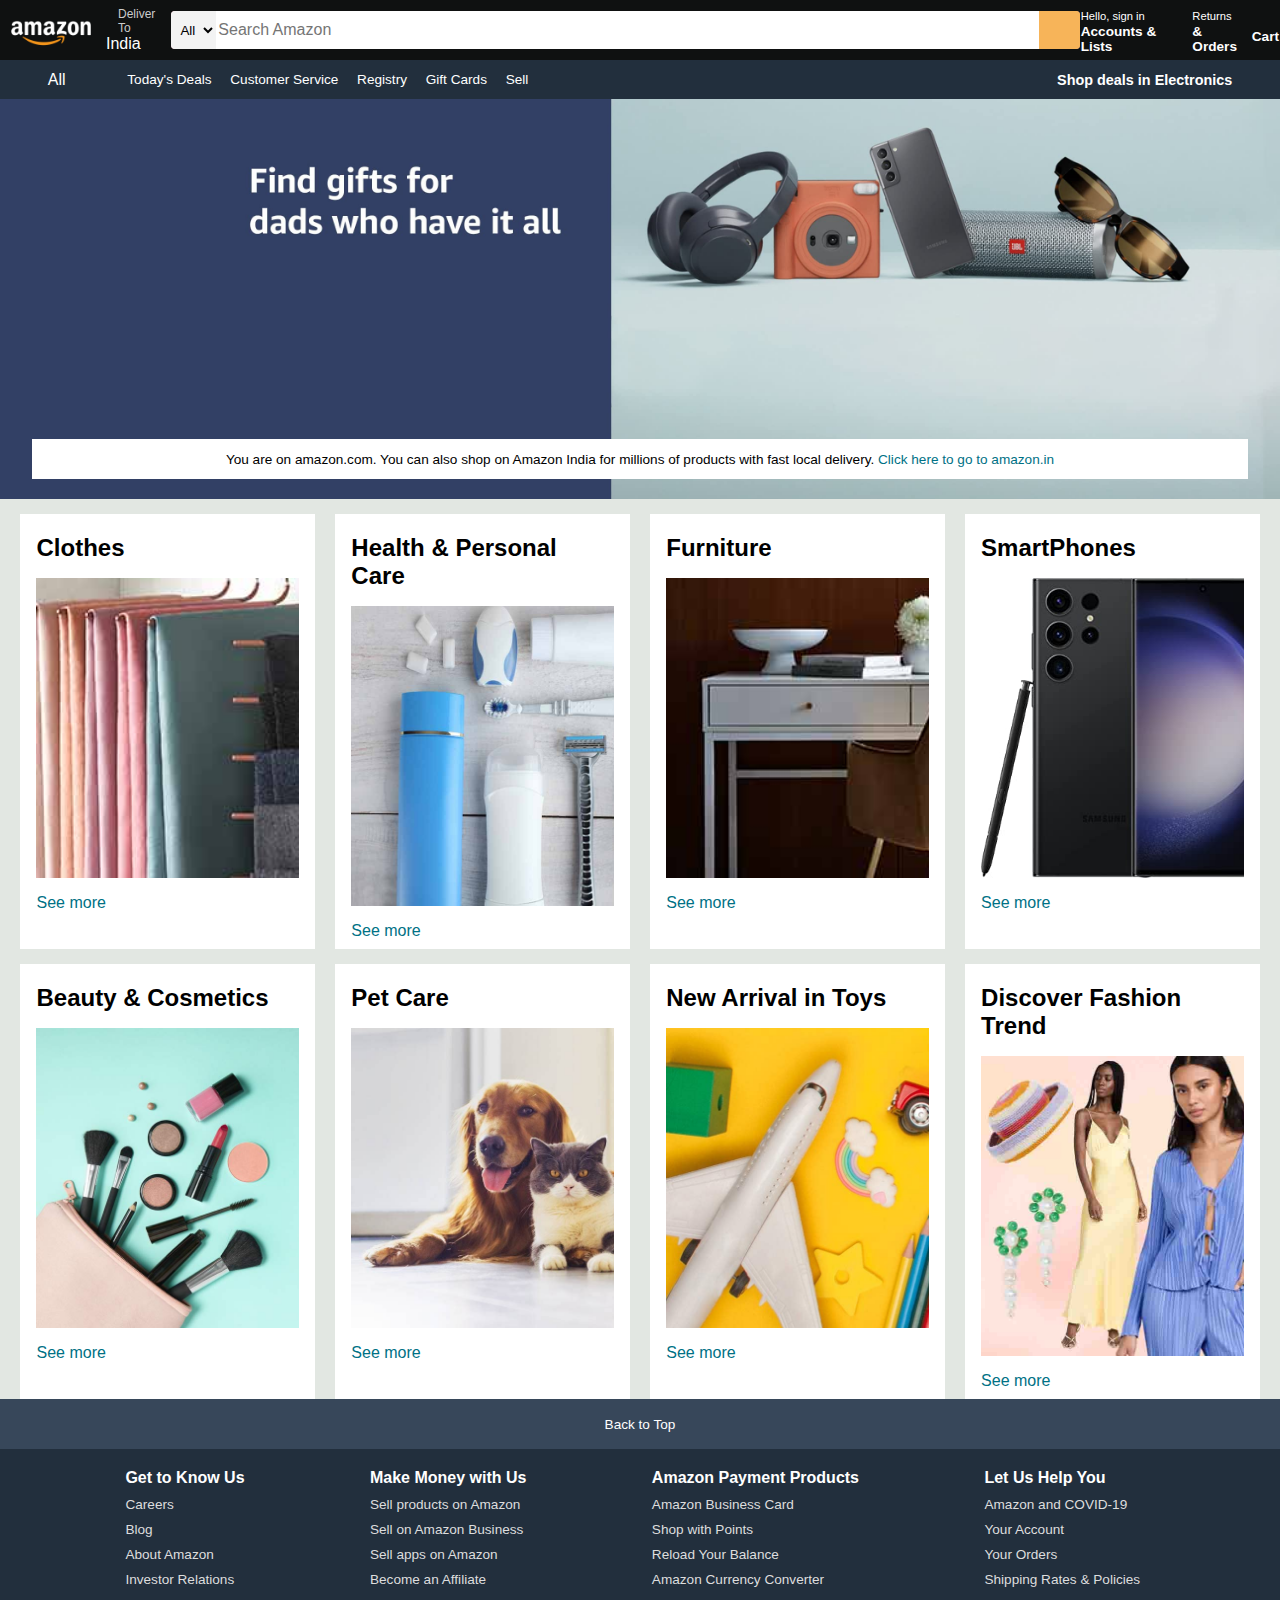
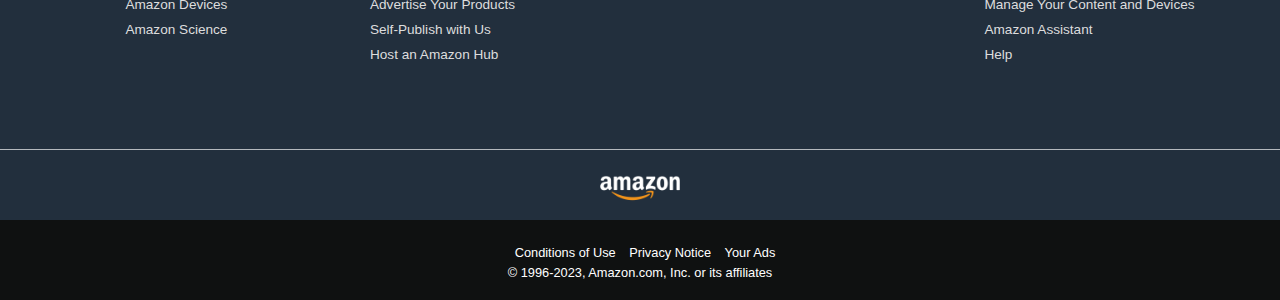
<file: index.html>
<!DOCTYPE html>
<html lang="en">

<head>
    <meta charset="UTF-8">
    <meta name="viewport" content="width=device-width, initial-scale=1.0">
    <title>Amazon</title>
    <link rel="stylesheet" href="https://cdnjs.cloudflare.com/ajax/libs/font-awesome/6.4.0/css/all.min.css"
        integrity="sha512-iecdLmaskl7CVkqkXNQ/ZH/XLlvWZOJyj7Yy7tcenmpD1ypASozpmT/E0iPtmFIB46ZmdtAc9eNBvH0H/ZpiBw=="
        crossorigin="anonymous" referrerpolicy="no-referrer" />
    <link rel="stylesheet" href="style.css">
</head>

<body>
    <header>
        <div class="navbar">
            <div class="nav-logo border">
                <div class="logo"></div>
            </div>

            <div class="nav-address border">
                <p class="add-first">Deliver To</p>
                <div class="add-icon">
                    <i class="fa-solid fa-location-dot"></i>
                    <p class="add-second">India</p>
                </div>
            </div>

            <div class="nav-search">
                <select class="search-select">
                    <option>All</option>
                </select>
                <input type="text" class="search-box" placeholder="Search Amazon">
                <div class="search-icon">
                    <i class="fa-solid fa-magnifying-glass"></i>
                </div>
            </div>

            <div class="nav-lang">
            </div>

            <div class="nav-signin border">
                <p><span>Hello, sign in</span></p>
                <p class="signin-second">Accounts & Lists</p>
            </div>

            <div class="nav-signin border">
                <p><span>Returns</span></p>
                <p class="signin-second">&amp; Orders</p>
            </div>

            <div class="nav-cart border">
                <i class="fa-solid fa-cart-shopping"></i>
                Cart
            </div>
        </div>

        <div class="panel">
            <div class="all-panel border">
                <i class="fa-solid fa-bars"></i>
                All
            </div>

            <div class="panel-menu">
                <p class="border">Today's Deals</p>
                <p class="border">Customer Service</p>
                <p class="border">Registry</p>
                <p class="border">Gift Cards</p>
                <p class="border">Sell</p>
            </div>

            <div class="panel-last border">
                <p>Shop deals in Electronics</p>
            </div>
        </div>
    </header>

    <div class="hero_section">
        <div class="hero-msg">
            <p>You are on amazon.com. You can also shop on Amazon India for millions of products with fast local delivery. <a href="">Click here to go to amazon.in</a></p>
        </div>
    </div>

    <div class="shop-section">
        <div class="box">
            <div class="box-content">
                <h2>Clothes</h2>
                <div class="box-img" style="background-image: url('box1_image.jpg');"></div>
                <a href="">See more</a>
            </div>
        </div>
        <div class="box">
            <div class="box-content">
                <h2>Health & Personal Care</h2>
                <div class="box-img" style="background-image: url('box2_image.jpg');"></div>
                <a href="">See more</a>
            </div>
        </div>
        <div class="box">
            <div class="box-content">
                <h2>Furniture</h2>
                <div class="box-img" style="background-image: url('box3_image.jpg');"></div>
                <a href="">See more</a>
            </div>
        </div>
        <div class="box">
            <div class="box-content">
                <h2>SmartPhones</h2>
                <div class="box-img" style="background-image: url('box4_image.jpg');"></div>
                <a href="">See more</a>
            </div>
        </div>
        <div class="box">
            <div class="box-content">
                <h2>Beauty & Cosmetics</h2>
                <div class="box-img" style="background-image: url('box5_image.jpg');"></div>
                <a href="">See more</a>
            </div>
        </div>
        <div class="box">
            <div class="box-content">
                <h2>Pet Care</h2>
                <div class="box-img" style="background-image: url('box6_image.jpg');"></div>
                <a href="">See more</a>
            </div>
        </div>
        <div class="box">
            <div class="box-content">
                <h2>New Arrival in Toys</h2>
                <div class="box-img" style="background-image: url('box7_image.jpg');"></div>
                <a href="">See more</a>
            </div>
        </div>
        <div class="box">
            <div class="box-content">
                <h2>Discover Fashion Trend</h2>
                <div class="box-img" style="background-image: url('box8_image.jpg');"></div>
                <a href="">See more</a>
            </div>
        </div>
    </div>

    <footer>
        <div class="foot-panel1">
            Back to Top
        </div>

        <div class="foot-panel2">
            <ul>
                <p>Get to Know Us</p>
                <a href="">Careers</a>
                <a href="">Blog</a>
                <a href="">About Amazon</a>
                <a href="">Investor Relations</a>
                <a href="">Amazon Devices</a>
                <a href="">Amazon Science</a>
            </ul>

            <ul>
                <p>Make Money with Us</p>
                <a href="">Sell products on Amazon</a>
                <a href="">Sell on Amazon Business</a>
                <a href="">Sell apps on Amazon</a>
                <a href="">Become an Affiliate</a>
                <a href="">Advertise Your Products</a>
                <a href="">Self-Publish with Us</a>
                <a href="">Host an Amazon Hub</a>
            </ul>

            <ul>
                <p>Amazon Payment Products</p>
                <a href="">Amazon Business Card</a>
                <a href="">Shop with Points</a>
                <a href="">Reload Your Balance</a>
                <a href="">Amazon Currency Converter</a>
            </ul>

            <ul>
                <p>Let Us Help You</p>
                <a href="">Amazon and COVID-19</a>
                <a href="">Your Account</a>
                <a href="">Your Orders</a>
                <a href="">Shipping Rates & Policies</a>
                <a href="">Manage Your Content and Devices</a>
                <a href="">Amazon Assistant</a>
                <a href="">Help</a>
            </ul>
        </div>

        <div class="foot-panel3">
            <div class="logo"></div>
        </div>

        <div class="foot-panel4">
            <div class="pages">
                <a href="">Conditions of Use</a>
                <a href="">Privacy Notice</a>
                <a href="">Your Ads</a>
            </div>
            <div class="copyright">
                © 1996-2023, Amazon.com, Inc. or its affiliates
            </div>
        </div>
    </footer>
</body>

</html>
</file>
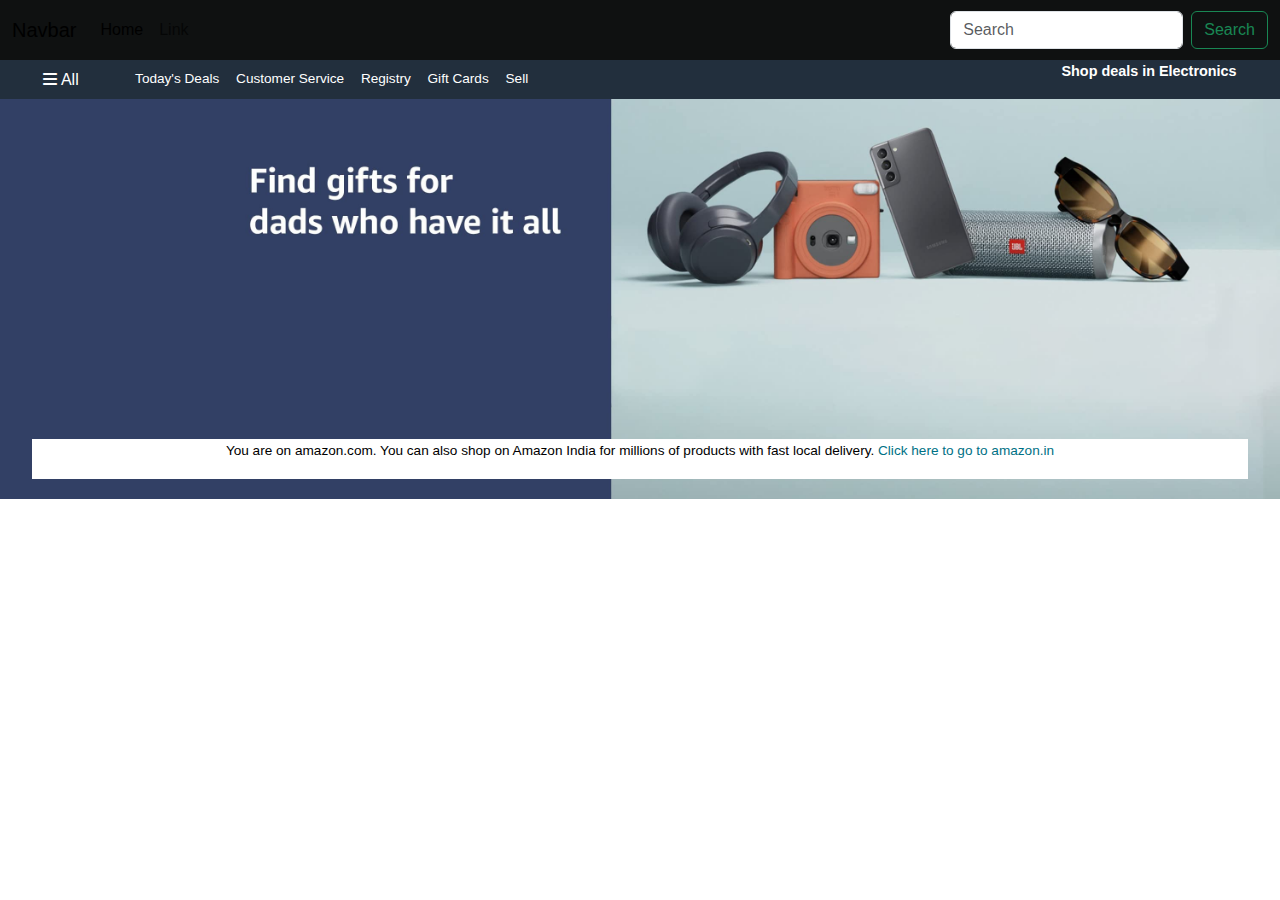
<file: index1.html>
<!DOCTYPE html>
<html lang="en">

<head>
    <meta charset="UTF-8">
    <meta name="viewport" content="width=device-width, initial-scale=1.0">
    <title>Amazon</title>
    <link rel="stylesheet" href="https://cdnjs.cloudflare.com/ajax/libs/font-awesome/6.4.0/css/all.min.css" />
    <link rel="stylesheet" href="style1.css">
    <link href="https://cdn.jsdelivr.net/npm/bootstrap@5.3.0/dist/css/bootstrap.min.css" rel="stylesheet" >
    <script src="https://cdn.jsdelivr.net/npm/bootstrap@5.3.0/dist/js/bootstrap.bundle.min.js" ></script>
    
</head>

<body>
    <header>
        <div >
            <nav class="navbar navbar-expand-lg  ">
                <div class="container-fluid">
                  <a class="navbar-brand"  href="#">Navbar</a>
                  <button class="navbar-toggler" type="button" data-bs-toggle="collapse" data-bs-target="#navbarSupportedContent" aria-controls="navbarSupportedContent" aria-expanded="false" aria-label="Toggle navigation">
                    <span class="navbar-toggler-icon"></span>
                  </button>
                  <div class="collapse navbar-collapse" id="navbarSupportedContent">
                    <ul class="navbar-nav me-auto mb-2 mb-lg-0">
                      <li class="nav-item">
                        <a class="nav-link active" aria-current="page" href="#">Home</a>
                      </li>
                      <li class="nav-item">
                        <a class="nav-link" href="#">Link</a>
                      </li>
                     
                    </ul>
                    <form class="d-flex" role="search">
                      <input class="form-control me-2" type="search" placeholder="Search" aria-label="Search">
                      <button class="btn btn-outline-success" type="submit">Search</button>
                    </form>
                  </div>
                </div>
              </nav>
        </div>

        <div class="panel">
            <div class="all-panel">
                <i class="fa-solid fa-bars"></i>
                All
            </div>

            <div class="panel-menu">
                <p>Today's Deals</p>
                <p>Customer Service</p>
                <p>Registry</p>
                <p>Gift Cards</p>
                <p>Sell</p>
            </div>

            <div class="panel-last">
                <p>Shop deals in Electronics</p>
            </div>
        </div>
    </header>

    <div class="hero_section">
        <div class="hero-msg">
            <p>You are on amazon.com. You can also shop on Amazon India for millions of products with fast local delivery. <a href="">Click here to go to amazon.in</a></p>
        </div>
    </div>
</body>

</html>
</file>
<file: style.css>
* {
    margin: 0px;
    font-family: Arial, Helvetica, sans-serif;
    border: border-box;
}

.navbar {
    height: 60px;
    background-color: #0f1111;
    color: white;
    display: flex;
    align-items: center;
    justify-content: space-evenly;
}

.nav-logo {
    height: 50px;
    width: 100px;
}

.logo {
    background-image: url(amazon_logo.png);
    background-size: cover;
    height: 50px;
    width: 100%;
}

.border {
    border: 1.5px solid transparent;
    cursor: pointer;
}

.border:hover {
    border: 1.5px solid white;
}

/** ---Box 2--- **/
.add-first {
    font-size: 0.75rem;
    color: #cccccc;
    margin-left: 15px;
}

.add-second {
    font-size: 1rem;
    margin-left: 3px;
}

.add-icon {
    display: flex;
    align-items: center;
}

/* Box 3 */
.nav-search {
    display: flex;
    justify-content: space-evenly;
    background-color: pink;
    width: 920px;
    height: 38px;
    border-radius: 4px;
}

.search-select {
    background-color: #f3f3f3;
    width: 50px;
    text-align: center;
    border-top-left-radius: 4px;
    border-bottom-left-radius: 4px;
    border: none;
}

.search-box {
    width: 100%;
    font-size: 1rem;
    border: none;
}

.search-icon {
    width: 45px;
    display: flex;
    justify-content: center;
    align-items: center;
    color: #0f1111;
    font-size: 1.2rem;
    background-color: rgba(244, 177, 54, 0.763);
    border-top-right-radius: 4px;
    border-bottom-right-radius: 4px;
}

.nav-search:hover {
    border: 2px solid rgba(244, 177, 54, 0.763);;
}

/* Box 4 */
.nav-signin span {
    font-size: 0.7rem;
}

.signin-second {
    font-size: 0.85rem;
    font-weight: 700;
}

/* Box 6 */
.nav-cart i {
    font-size: 32px;
}

.nav-cart {
    font-size: 0.85rem;
    font-weight: 700;
}

/* Panel */

.panel {
    height: 39px;
    background-color: #222f3d;
    display: flex;
    color: white;
    align-items: center;
    justify-content: space-evenly;
}

.panel-menu p {
    display: inline;
    margin-left: 13px;
}

.panel-menu {
    width: 70%;
    font-size: 0.85rem;
}

.panel-last {
    font-size: 0.9rem;
    font-weight: 700;
}

/* Hero Section */
.hero_section {
    background-image: url("hero_image.jpg");
    height: 400px;
    background-size: cover;
    display: flex;
    justify-content: center;
    align-items: flex-end;
}

.hero-msg {
    background-color: white;
    color: black;
    height: 40px;
    display: flex;
    align-items: center;
    justify-content: center;
    font-size: 0.85rem;
    width: 95%;
    margin-bottom: 20px;
}

.hero-msg a {
    color: #007185;
    text-decoration: none;
}

.hero-msg a:hover {
    text-decoration: underline;
    color: #007185;
}

/* Shop section */

.shop-section {
    display: flex;
    flex-wrap: wrap;
    justify-content: space-evenly;
    background-color: #e2e7e2;
}

.box {
    height: 400px;
    width: 23%;
    background-color: white;
    margin-top: 15px;
    padding: 20px 0 15px;
}

.box-img {
    height: 300px;
    background-size: cover;
    margin-top: 1rem;
    margin-bottom: 1rem;
}

.box-content {
    margin-left: 1rem;
    margin-right: 1rem;
}

.box-content a{
    color: #007185;
    text-decoration: none;
}

.box-content a:hover {
    text-decoration: underline;
    color: #007185;
}
/* Footer */

.footer {
    margin-top: 15px;
}

.foot-panel1 {
    background-color: #37475a;
    color: white;
    height: 50px;
    display: flex;
    justify-content: center;
    align-items: center;
    font-size: 0.85rem;
}

.foot-panel2 {
    background-color: #222f3d;
    color: white;
    height: 300px;
    display: flex;
    justify-content: space-evenly;
}

ul {
    margin-top: 20px;
}

ul a {
    display: block;
    color: #dddddd;
    text-decoration: none;
    font-size: 0.85rem;
    margin-top: 10px;
}

ul p{
    color: #ffffff;
    font-size: 16px;
    font-weight: 700;
}

ul a:hover {
    text-decoration: underline;
}

.foot-panel3 {
    background-color: #222f3d;
    color: white;
    border-top: 0.5px solid #ffffffaa;
    height: 70px;
    display: flex;
    justify-content: center;
    align-items: center;
}

.logo {
    background-image: url(amazon_logo.png);
    background-size: cover;
    height: 50px;
    width: 100px;
}

.foot-panel4 {
    background-color: #0f1111;
    color: white;
    height: 80px;
    font-size: 0.8rem;
    text-align: center;
}

.pages {
    padding-top: 25px;
}
.copyright {
    padding: 5px;
}

.pages a{
    margin-left: 10px;
    text-decoration: none;
    color: white;
}

.pages a:hover{
    text-decoration: underline;
}
</file>
<file: style1.css>
* {
    margin: 0px;
    font-family: Arial, Helvetica, sans-serif;
    border: border-box;
}

.navbar {
    height: 60px;
    background-color: #0f1111;
    color: white;
    display: flex;
    align-items: center;
    justify-content: space-evenly;
}

.nav-logo {
    height: 50px;
    width: 100px;
}

.logo {
    background-image: url(amazon_logo.png);
    background-size: cover;
    height: 50px;
    width: 100%;
}

.border {
    border: 1.5px solid transparent;
}

.border:hover {
    border: 1.5px solid white;
}

/** ---Box 2--- **/
.add-first {
    font-size: 0.75rem;
    color: #cccccc;
    margin-left: 15px;
}

.add-second {
    font-size: 1rem;
    margin-left: 3px;
}

.add-icon {
    display: flex;
    align-items: center;
}

/* Box 3 */
.nav-search {
    display: flex;
    justify-content: space-evenly;
    background-color: pink;
    width: 620px;
    height: 38px;
    border-radius: 4px;
}

.search-select {
    background-color: #f3f3f3;
    width: 50px;
    text-align: center;
    border-top-left-radius: 4px;
    border-bottom-left-radius: 4px;
    border: none;
}

.search-box {
    width: 100%;
    font-size: 1rem;
    border: none;
}

.search-icon {
    width: 45px;
    display: flex;
    justify-content: center;
    align-items: center;
    color: #0f1111;
    font-size: 1.2rem;
    background-color: rgba(244, 177, 54, 0.763);
    border-top-right-radius: 4px;
    border-bottom-right-radius: 4px;
}

.nav-search:hover {
    border: 2px solid rgba(244, 177, 54, 0.763);;
}

/* Box 4 */
.nav-signin span {
    font-size: 0.7rem;
}

.signin-second {
    font-size: 0.85rem;
    font-weight: 700;
}

/* Box 6 */
.nav-cart i {
    font-size: 32px;
}

.nav-cart {
    font-size: 0.85rem;
    font-weight: 700;
}

/* Panel */

.panel {
    height: 39px;
    background-color: #222f3d;
    display: flex;
    color: white;
    align-items: center;
    justify-content: space-evenly;
}

.panel-menu p {
    display: inline;
    margin-left: 13px;
}

.panel-menu {
    width: 70%;
    font-size: 0.85rem;
}

.panel-last {
    font-size: 0.9rem;
    font-weight: 700;
}

/* Hero Section */
.hero_section {
    background-image: url("hero_image.jpg");
    height: 400px;
    background-size: cover;
    display: flex;
    justify-content: center;
    align-items: flex-end;
}

.hero-msg {
    background-color: white;
    color: black;
    height: 40px;
    display: flex;
    align-items: center;
    justify-content: center;
    font-size: 0.85rem;
    width: 95%;
    margin-bottom: 20px;
}

.hero-msg a {
    color: #007185;
    text-decoration: none;
}

.hero-msg a:hover {
    text-decoration: underline;
    color: #007185;
}
</file>
